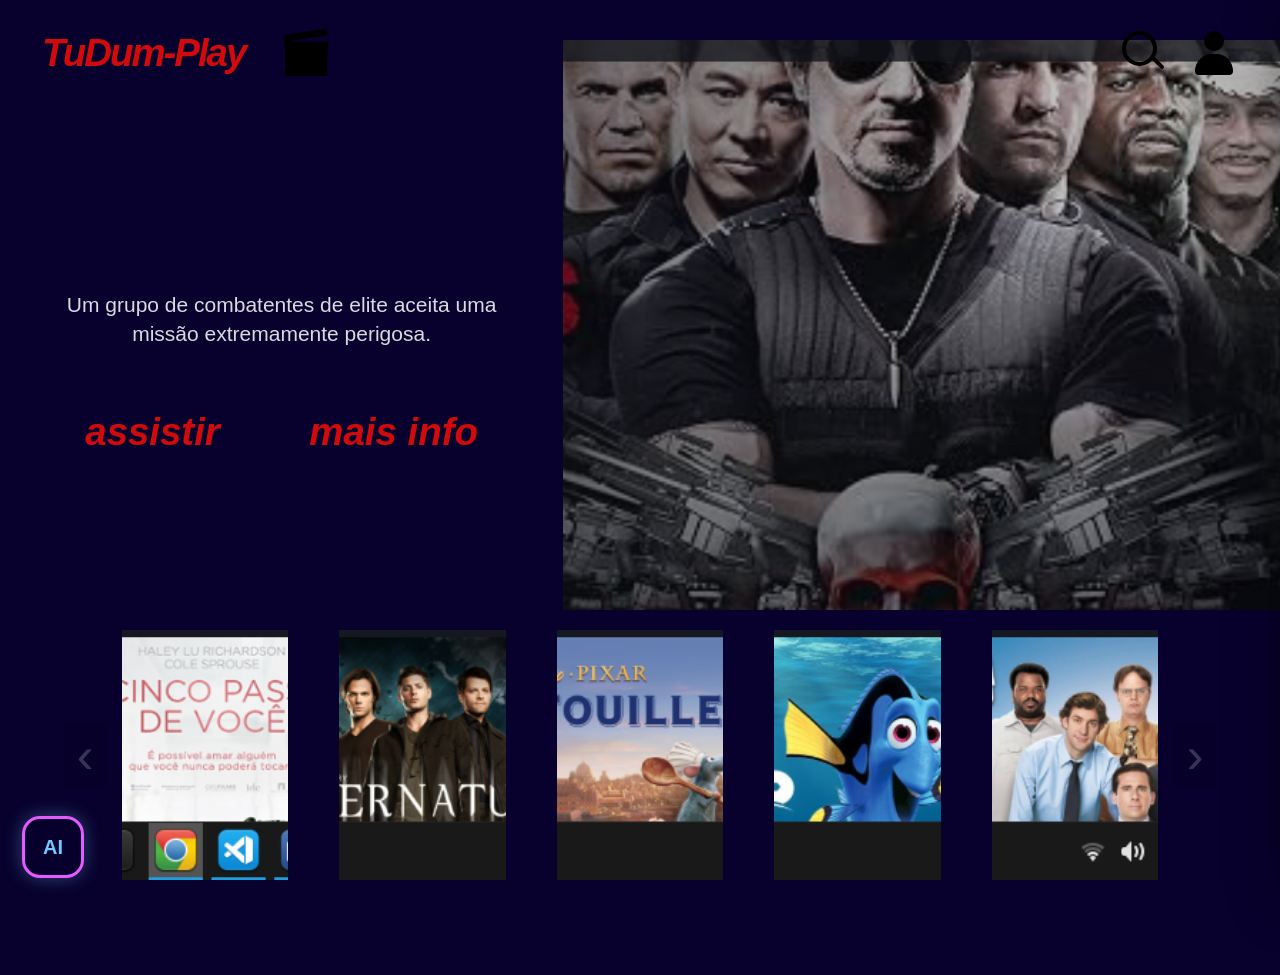
<file: Tudum-Play-Modelo-JS/index.html>
<!DOCTYPE html>
<html lang="pt-BR">
<head>
  <meta charset="UTF-8">
  <meta name="viewport" content="width=device-width, initial-scale=1.0">
  <title>Tudum-Play</title>
  <link rel="stylesheet" href="style.css">
</head>
<body>

<header class="topbar">
  <a class="logo" href="#">TuDum-Play</a>
  <span class="clapper">🎬</span>

  <div class="header-actions">
    <button id="searchButton" class="icon-btn search-icon" aria-label="Pesquisar"></button>
    <button id="profileButton" class="icon-btn user-icon" aria-label="Abrir assistente" aria-expanded="false"></button>
  </div>
</header>

<div id="searchBox" class="search-box">
  <div class="search-row">
    <input id="searchInput" type="search" placeholder="Pesquisar filmes e séries...">
    <button id="closeSearch" type="button">×</button>
  </div>
  <div id="searchResults" class="search-results"></div>
</div>

<main>
  <section class="hero">
    <div class="hero-copy">
      <p class="eyebrow">TUDUM-PLAY APRESENTA</p>
      <h1 id="featuredTitle"></h1>
      <p id="featuredSubtitle" class="meta"></p>
      <p id="featuredDescription" class="description"></p>

      <div class="hero-actions">
        <button id="watchButton" class="action-link" type="button">assistir</button>
        <button id="infoButton" class="action-link" type="button">mais info</button>
      </div>
    </div>

    <div id="featuredPoster" class="hero-image" role="img"></div>
  </section>

  <section class="catalog">
    <div class="catalog-heading">
      <h2>Populares agora</h2>
      <p>Clique em um título para colocá-lo em destaque.</p>
    </div>

    <div class="carousel-wrap">
      <button class="carousel-button previous" type="button" aria-label="Anterior">‹</button>
      <div id="movieCarousel" class="cards"></div>
      <button class="carousel-button next" type="button" aria-label="Próximo">›</button>
    </div>
  </section>
</main>

<!-- Painel do assistente -->
<div id="overlay" class="overlay" hidden></div>

<aside id="assistantPanel" class="assistant-panel" aria-hidden="true">
  <div class="panel-header">
    <h2>TuDum AI</h2>
    <button id="closeButton" type="button" aria-label="Fechar">×</button>
  </div>

  <p class="panel-intro">Peça uma recomendação de acordo com o que você quer assistir.</p>

  <div class="suggestions">
    <button type="button" data-message="Quero uma animação">animação</button>
    <button type="button" data-message="Quero ação">ação</button>
    <button type="button" data-message="Quero romance">romance</button>
    <button type="button" data-message="Quero uma comédia">comédia</button>
  </div>

  <div class="recommendation">
    <div id="resultPoster" class="result-poster"></div>
    <div class="result-content">
      <h3 id="resultTitle">Sua recomendação</h3>
      <p id="resultDetails"></p>
      <p id="resultDescription"></p>
      <button id="resultWatch" type="button">onde assistir</button>
    </div>
  </div>

  <form id="messageForm" class="message-form">
    <input id="messageInput" type="text" placeholder="Ex.: quero um filme de ação" autocomplete="off">
    <button type="submit">Enviar</button>
  </form>
</aside>

<!-- Modal -->
<div id="modal" class="modal" hidden>
  <div class="modal-card" role="dialog" aria-modal="true">
    <div class="modal-header">
      <h2 id="modalTitle"></h2>
      <button id="modalClose" type="button" aria-label="Fechar">×</button>
    </div>
    <div id="modalBody"></div>
  </div>
</div>

<div class="ai-badge">AI</div>

<script src="script.js"></script>
</body>
</html>
</file>
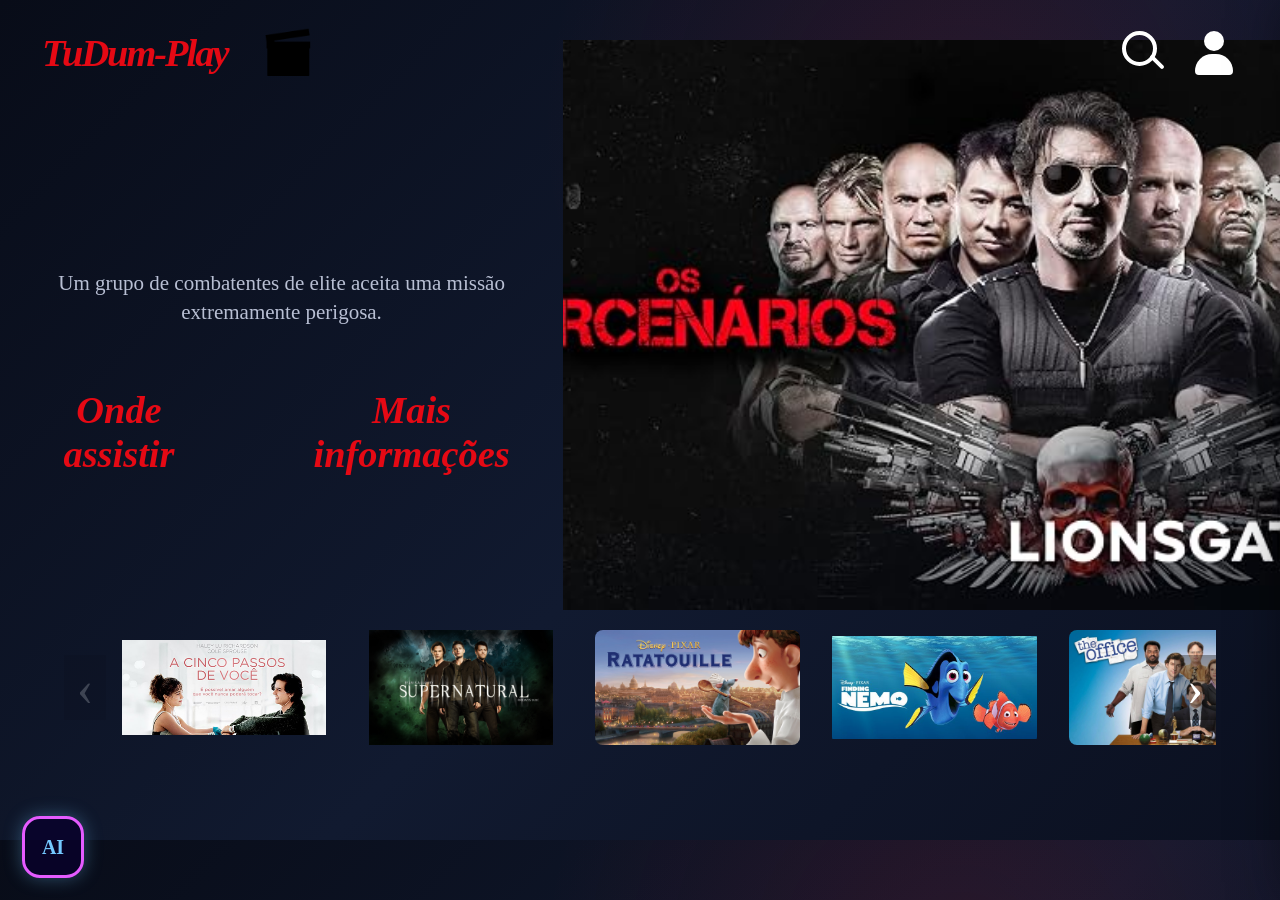
<file: Tudum-Play-main/Tudum-Play-Modelo-JS/index.html>
<!DOCTYPE html>
<html lang="pt-BR">
<head>
  <meta charset="UTF-8">
  <meta name="viewport" content="width=device-width, initial-scale=1.0">
  <title>Tudum-Play</title>
  <link rel="stylesheet" href="style.css">
</head>
<body>

<header class="topbar">
  <a class="logo" href="#">TuDum-Play</a>
  <span class="clapper">🎬</span>

  <div class="header-actions">
    <button id="searchButton" class="icon-btn search-icon" aria-label="Pesquisar"></button>
    <button id="profileButton" class="icon-btn user-icon" aria-label="Abrir assistente" aria-expanded="false"></button>
  </div>
</header>

<div id="searchBox" class="search-box">
  <div class="search-row">
    <input id="searchInput" type="search" placeholder="Pesquisar filmes e séries...">
    <button id="closeSearch" type="button">×</button>
  </div>
  <div id="searchResults" class="search-results"></div>
</div>

<main>
  <section class="hero">
    <div class="hero-copy">
      <p class="eyebrow">TUDUM-PLAY APRESENTA</p>
      <h1 id="featuredTitle"></h1>
      <p id="featuredSubtitle" class="meta"></p>
      <p id="featuredDescription" class="description"></p>

      <div class="hero-actions">
        <button id="watchButton" class="action-link" type="button">Onde assistir</button>
        <button id="infoButton" class="action-link" type="button">Mais informações</button>
      </div>
    </div>

    <div id="featuredPoster" class="hero-image" role="img"></div>
  </section>

  <section class="catalog">
    <div class="catalog-heading">
      <h2>Populares agora</h2>
      <p>Clique em um título para colocá-lo em destaque.</p>
    </div>

    <div class="carousel-wrap">
      <button class="carousel-button previous" type="button" aria-label="Anterior">‹</button>
      <div id="movieCarousel" class="cards"></div>
      <button class="carousel-button next" type="button" aria-label="Próximo">›</button>
    </div>
  </section>
</main>

<!-- Painel do assistente -->
<div id="overlay" class="overlay" hidden></div>

<aside id="assistantPanel" class="assistant-panel" aria-hidden="true">
  <div class="panel-header">
    <h2>TuDum AI</h2>
    <button id="closeButton" type="button" aria-label="Fechar">×</button>
  </div>

  <p class="panel-intro">Peça uma recomendação de acordo com o que você quer assistir.</p>

  <div class="suggestions">
    <button type="button" data-message="Quero uma animação">Animação</button>
    <button type="button" data-message="Quero ação">Ação</button>
    <button type="button" data-message="Quero romance">Romance</button>
    <button type="button" data-message="Quero uma comédia">Comédia</button>
  </div>

  <div class="recommendation">
    <div id="resultPoster" class="result-poster"></div>
    <div class="result-content">
      <h3 id="resultTitle">Sua recomendação</h3>
      <p id="resultDetails"></p>
      <p id="resultDescription"></p>
      <button id="resultWatch" type="button">onde assistir</button>
    </div>
  </div>

  <form id="messageForm" class="message-form">
    <input id="messageInput" type="text" placeholder="Ex.: quero um filme de ação" autocomplete="off">
    <button type="submit">Enviar</button>
  </form>
</aside>

<!-- Modal -->
<div id="modal" class="modal" hidden>
  <div class="modal-card" role="dialog" aria-modal="true">
    <div class="modal-header">
      <h2 id="modalTitle"></h2>
      <button id="modalClose" type="button" aria-label="Fechar">×</button>
    </div>
    <div id="modalBody"></div>
  </div>
</div>

<div class="ai-badge">AI</div>

<script src="script.js"></script>
</body>
</html>
</file>
<file: Tudum-Play-Modelo-JS/style.css>
* {
  margin: 0;
  padding: 0;
  box-sizing: border-box;
}

:root {
  --bg: #08002d;
  --bg2: #0d043d;
  --red: #d10b0b;
  --text: #f4f1f1;
  --muted: #ddd8df;
  --panel: #11094a;
}

body {
  min-height: 100vh;
  background: var(--bg);
  color: var(--text);
  font-family: Arial, Helvetica, sans-serif;
  overflow-x: hidden;
}

button, input {
  font: inherit;
}

.topbar {
  height: 105px;
  width: 100%;
  display: flex;
  align-items: center;
  padding: 0 42px;
  position: absolute;
  top: 0;
  left: 0;
  z-index: 30;
}

.logo {
  color: var(--red);
  font-size: clamp(34px, 3vw, 58px);
  font-weight: 800;
  font-style: italic;
  text-decoration: none;
  letter-spacing: -2px;
}

.clapper {
  font-size: 43px;
  margin-left: 34px;
  filter: grayscale(1) brightness(0);
}

.header-actions {
  margin-left: auto;
  display: flex;
  gap: 22px;
  align-items: center;
}

.icon-btn {
  border: 0;
  background: transparent;
  width: 48px;
  height: 48px;
  position: relative;
  cursor: pointer;
}

.search-icon::before {
  content: "";
  position: absolute;
  width: 27px;
  height: 27px;
  border: 4px solid #000;
  border-radius: 50%;
  top: 2px;
  left: 2px;
}

.search-icon::after {
  content: "";
  position: absolute;
  width: 18px;
  height: 4px;
  background: #000;
  transform: rotate(45deg);
  left: 28px;
  top: 31px;
  border-radius: 3px;
}

.user-icon::before {
  content: "";
  position: absolute;
  width: 20px;
  height: 20px;
  background: #000;
  border-radius: 50%;
  top: 2px;
  left: 14px;
}

.user-icon::after {
  content: "";
  position: absolute;
  width: 38px;
  height: 21px;
  background: #000;
  border-radius: 22px 22px 5px 5px;
  left: 5px;
  top: 25px;
}

.search-box {
  position: fixed;
  right: 35px;
  top: 82px;
  width: min(460px, calc(100vw - 40px));
  background: #fff;
  color: #111;
  padding: 14px;
  border-radius: 10px;
  z-index: 50;
  box-shadow: 0 14px 40px rgba(0,0,0,.35);
  display: none;
}

.search-box.open {
  display: block;
}

.search-row {
  display: flex;
  gap: 8px;
}

.search-row input {
  flex: 1;
  border: 1px solid #bbb;
  border-radius: 7px;
  padding: 10px 12px;
  outline: none;
}

.search-row button {
  border: 0;
  background: #eee;
  border-radius: 7px;
  width: 40px;
  cursor: pointer;
  font-size: 24px;
}

.search-results {
  margin-top: 8px;
}

.search-result {
  padding: 10px;
  cursor: pointer;
  border-radius: 6px;
}

.search-result:hover {
  background: #eee;
}

.hero {
  min-height: 570px;
  display: grid;
  grid-template-columns: 44% 56%;
  position: relative;
  padding-top: 40px;
}

.hero-copy {
  min-height: 570px;
  display: flex;
  flex-direction: column;
  justify-content: center;
  align-items: center;
  text-align: center;
  padding: 95px 6% 35px;
}

.eyebrow {
  display: none;
}

.hero h1 {
  display: none;
}

.meta {
  display: none;
}

.description {
  max-width: 640px;
  color: var(--muted);
  font-size: clamp(21px, 1.55vw, 31px);
  line-height: 1.34;
  margin-top: 35px;
}

.hero-actions {
  width: 100%;
  display: flex;
  justify-content: center;
  gap: clamp(55px, 7vw, 105px);
  margin-top: 62px;
}

.action-link {
  border: 0;
  background: transparent;
  color: var(--red);
  cursor: pointer;
  font-size: clamp(35px, 3vw, 57px);
  font-weight: 800;
  font-style: italic;
  transition: transform .2s ease, color .2s ease;
}

.action-link:hover {
  transform: translateY(-3px);
  color: #ff2020;
}

.hero-image {
  height: 570px;
  overflow: hidden;
  background-size: cover;
  background-position: center;
  background-repeat: no-repeat;
}

.catalog {
  padding: 20px 5% 95px;
}

.catalog-heading {
  display: none;
}

.carousel-wrap {
  position: relative;
  display: flex;
  align-items: center;
}

.cards {
  width: 100%;
  display: flex;
  gap: clamp(28px, 4vw, 78px);
  overflow-x: auto;
  scroll-behavior: smooth;
  scrollbar-width: none;
  padding: 0 5%;
}

.cards::-webkit-scrollbar {
  display: none;
}

.card {
  flex: 0 0 clamp(150px, 13vw, 245px);
  position: relative;
  cursor: pointer;
  outline: none;
}

.card img {
  display: block;
  width: 100%;
  aspect-ratio: 2 / 3;
  object-fit: cover;
  object-position: top;
  transition: transform .25s ease, filter .25s ease;
}

.card-title {
  position: absolute;
  left: 0;
  right: 0;
  bottom: 0;
  padding: 50px 10px 12px;
  color: white;
  font-size: 17px;
  background: linear-gradient(transparent, rgba(0,0,0,.9));
  opacity: 0;
  transition: opacity .25s ease;
}

.card:hover img,
.card:focus img {
  transform: translateY(-7px);
  filter: brightness(.78);
}

.card:hover .card-title,
.card:focus .card-title {
  opacity: 1;
}

.carousel-button {
  position: absolute;
  z-index: 5;
  width: 42px;
  height: 65px;
  border: 0;
  background: rgba(0,0,0,.35);
  color: white;
  font-size: 50px;
  line-height: 1;
  cursor: pointer;
}

.carousel-button.previous {
  left: 0;
}

.carousel-button.next {
  right: 0;
}

.carousel-button:disabled {
  opacity: .2;
  cursor: default;
}

.overlay {
  position: fixed;
  inset: 0;
  background: rgba(0,0,0,.58);
  z-index: 40;
}

.assistant-panel {
  position: fixed;
  top: 0;
  right: 0;
  width: min(430px, 92vw);
  height: 100vh;
  background: var(--panel);
  z-index: 45;
  padding: 28px;
  transform: translateX(105%);
  transition: transform .3s ease;
  box-shadow: -20px 0 50px rgba(0,0,0,.4);
  overflow-y: auto;
}

.assistant-panel.open {
  transform: translateX(0);
}

.panel-header,
.modal-header {
  display: flex;
  align-items: center;
  justify-content: space-between;
}

.panel-header h2 {
  color: var(--red);
  font-style: italic;
}

.panel-header button,
.modal-header button {
  border: 0;
  background: transparent;
  color: white;
  font-size: 32px;
  cursor: pointer;
}

.panel-intro {
  margin-top: 14px;
  color: var(--muted);
  line-height: 1.5;
}

.suggestions {
  display: flex;
  flex-wrap: wrap;
  gap: 8px;
  margin: 20px 0;
}

.suggestions button,
#resultWatch,
.message-form button {
  border: 0;
  border-radius: 7px;
  background: var(--red);
  color: white;
  padding: 9px 13px;
  cursor: pointer;
}

.recommendation {
  display: grid;
  grid-template-columns: 110px 1fr;
  gap: 15px;
  margin-top: 20px;
}

.result-poster {
  width: 110px;
  aspect-ratio: 2 / 3;
  background-size: cover;
  background-position: center;
}

.result-content h3 {
  margin-bottom: 8px;
}

.result-content p {
  color: var(--muted);
  font-size: 14px;
  line-height: 1.4;
  margin-bottom: 9px;
}

.message-form {
  display: flex;
  gap: 7px;
  margin-top: 25px;
}

.message-form input {
  min-width: 0;
  flex: 1;
  border: 0;
  border-radius: 7px;
  padding: 11px;
}

.modal {
  position: fixed;
  inset: 0;
  z-index: 60;
  background: rgba(0,0,0,.7);
  display: grid;
  place-items: center;
  padding: 20px;
}

.modal[hidden],
.overlay[hidden] {
  display: none;
}

.modal-card {
  width: min(560px, 95vw);
  background: #fff;
  color: #171717;
  border-radius: 12px;
  padding: 24px;
}

.modal-header button {
  color: #111;
}

.platform-list {
  display: grid;
  gap: 10px;
  margin-top: 20px;
}

.platform-list a {
  display: block;
  color: #fff;
  background: var(--red);
  padding: 12px;
  border-radius: 7px;
  text-decoration: none;
}

.info-text {
  margin-top: 16px;
  line-height: 1.55;
}

.ai-badge {
  position: fixed;
  left: 22px;
  bottom: 22px;
  width: 62px;
  height: 62px;
  border: 3px solid #e55bff;
  border-radius: 18px;
  display: grid;
  place-items: center;
  color: #74c8ff;
  font-size: 20px;
  font-weight: 900;
  background: rgba(8,0,45,.75);
  box-shadow: 0 0 18px rgba(116,200,255,.35);
  z-index: 25;
}

@media (max-width: 1000px) {
  .hero {
    grid-template-columns: 1fr;
    padding-top: 80px;
  }

  .hero-copy {
    min-height: auto;
    padding: 95px 25px 45px;
  }

  .hero-image {
    height: 420px;
  }
}

@media (max-width: 650px) {
  .topbar {
    padding: 0 20px;
  }

  .logo {
    font-size: 32px;
  }

  .clapper {
    font-size: 30px;
    margin-left: 12px;
  }

  .description {
    font-size: 20px;
  }

  .hero-actions {
    gap: 35px;
    margin-top: 45px;
  }

  .action-link {
    font-size: 34px;
  }

  .hero-image {
    height: 300px;
  }

  .card {
    flex-basis: 155px;
  }
}
</file>
<file: Tudum-Play-main/Tudum-Play-Modelo-JS/style.css>
* {
  margin: 0;
  padding: 0;
  box-sizing: border-box;
}

:root {
  --bg: #0b1020;
  --bg2: #121a2f;
  --red: #e50914;
  --text: #f5f7ff;
  --muted: #b8bfd3;
  --panel: #17213a;
}

body {
  background:
    radial-gradient(circle at 75% 15%, rgba(229, 9, 20, .12), transparent 35%),
    linear-gradient(135deg, #080c18, #111a30 55%, #0b1020);
  color: var(--text);
}

button,
input {
  font: inherit;
}

.topbar {
  height: 105px;
  width: 100%;
  display: flex;
  align-items: center;
  padding: 0 42px;
  position: absolute;
  top: 0;
  left: 0;
  z-index: 30;
}

.logo {
  color: var(--red);
  font-size: clamp(34px, 3vw, 58px);
  font-weight: 800;
  font-style: italic;
  text-decoration: none;
  letter-spacing: -2px;
}

.clapper {
  font-size: 43px;
  margin-left: 34px;
  filter: grayscale(1) brightness(0);
}

.header-actions {
  margin-left: auto;
  display: flex;
  gap: 22px;
  align-items: center;
}

.icon-btn {
  border: 0;
  background: transparent;
  width: 48px;
  height: 48px;
  position: relative;
  cursor: pointer;
}

.search-icon::before {
  content: "";
  position: absolute;
  width: 27px;
  height: 27px;
  border: 4px solid #fff;
  border-radius: 50%;
  top: 2px;
  left: 2px;
}

.search-icon::after {
  content: "";
  position: absolute;
  width: 18px;
  height: 4px;
  background: #fff;
  transform: rotate(45deg);
  left: 28px;
  top: 31px;
  border-radius: 3px;
}

.user-icon::before {
  content: "";
  position: absolute;
  width: 20px;
  height: 20px;
  background: #fff;
  border-radius: 50%;
  top: 2px;
  left: 14px;
}

.user-icon::after {
  content: "";
  position: absolute;
  width: 38px;
  height: 21px;
  background: #fff;
  border-radius: 22px 22px 5px 5px;
  left: 5px;
  top: 25px;
}

.search-box {
  position: fixed;
  right: 35px;
  top: 82px;
  width: min(460px, calc(100vw - 40px));
  background: #fff;
  color: #111;
  padding: 14px;
  border-radius: 10px;
  z-index: 50;
  box-shadow: 0 14px 40px rgba(0, 0, 0, .35);
  display: none;
}

.search-box.open {
  color: #eee;
  display: block;
}

.search-row {
  display: flex;
  gap: 8px;
}

.search-row input {
  flex: 1;
  border: 1px solid #bbb;
  border-radius: 7px;
  padding: 10px 12px;
  outline: none;
}

.search-row button {
  border: 0;
  background: #eee;
  border-radius: 7px;
  width: 40px;
  cursor: pointer;
  font-size: 24px;
}

.search-results {
  margin-top: 8px;
  color: #000 !important;
}

.search-result {
  padding: 10px;
  cursor: pointer;
  border-radius: 6px;
}

.search-result:hover {
  background: #eee;
}


/* =========================================
   HERO
   ========================================= */

.hero {
  min-height: 570px;
  display: grid;
  grid-template-columns: 44% 56%;
  position: relative;
  padding-top: 40px;
}

.hero-copy {
  min-height: 570px;
  display: flex;
  flex-direction: column;
  justify-content: center;
  align-items: center;
  text-align: center;
  padding: 95px 6% 35px;
}

.eyebrow {
  display: none;
}

.hero h1 {
  display: none;
}

.meta {
  display: none;
}

.description {
  max-width: 640px;
  color: var(--muted);
  font-size: clamp(21px, 1.55vw, 31px);
  line-height: 1.34;
  margin-top: 35px;
}

.hero-actions {
  width: 100%;
  display: flex;
  justify-content: center;
  gap: clamp(55px, 7vw, 105px);
  margin-top: 62px;
}

.action-link {
  border: 0;
  background: transparent;
  color: var(--red);
  cursor: pointer;
  font-size: clamp(35px, 3vw, 57px);
  font-weight: 800;
  font-style: italic;
  transition: transform .2s ease, color .2s ease;
}

.action-link:hover {
  transform: translateY(-3px);
  color: #ff2020;
}

.hero-image {
  height: 570px;
  overflow: hidden;
  background-size: cover;
  background-position: center;
  background-repeat: no-repeat;
}


/* =========================================
   CATÁLOGO
   ========================================= */

.catalog {
  padding: 20px 5% 95px;
}

.catalog-heading {
  display: none;
}

.carousel-wrap {
  position: relative;
  display: flex;
  align-items: center;
}

.cards {
  width: 100%;
  display: flex;

  /* Espaçamento entre os posters */
  gap: clamp(20px, 2.5vw, 45px);

  overflow-x: auto;
  scroll-behavior: smooth;
  scrollbar-width: none;

  padding: 0 5%;
}

.cards::-webkit-scrollbar {
  display: none;
}


/* =========================================
   POSTERS
   ========================================= */

.card {
  /*
    Posters maiores:
    mínimo: 190px
    tamanho proporcional: 16vw
    máximo: 310px
  */
  flex: 0 0 clamp(190px, 16vw, 310px);

  position: relative;
  cursor: pointer;
  outline: none;

  overflow: hidden;
  border-radius: 8px;
}

.card img {
  display: block;

  width: 100%;

  /*
    Mantém o formato vertical dos posters
  */
  aspect-ratio: 2 / 3;

  /*
    Preenche todo o poster sem deixar
    barras pretas nas laterais.
  */
  object-fit: cover;

  /*
    Mantém a parte superior da arte visível.
  */
  object-position: center;

  transition:
    transform .25s ease,
    filter .25s ease;
}

.card-title {
  position: absolute;
  left: 0;
  right: 0;
  bottom: 0;

  padding: 50px 10px 12px;

  color: white;
  font-size: 17px;

  background:
    linear-gradient(
      transparent,
      rgba(0, 0, 0, .9)
    );

  opacity: 0;

  transition:
    opacity .25s ease;
}

.card:hover img,
.card:focus img {
  transform: translateY(-7px);
  filter: brightness(.78);
}

.card:hover .card-title,
.card:focus .card-title {
  opacity: 1;
}


/* =========================================
   BOTÕES DO CARROSSEL
   ========================================= */

.carousel-button {
  position: absolute;
  z-index: 5;

  width: 42px;
  height: 65px;

  border: 0;

  background: rgba(0, 0, 0, .35);

  color: white;

  font-size: 50px;
  line-height: 1;

  cursor: pointer;
}

.carousel-button.previous {
  left: 0;
}

.carousel-button.next {
  right: 0;
}

.carousel-button:disabled {
  opacity: .2;
  cursor: default;
}


/* =========================================
   ASSISTENTE
   ========================================= */

.overlay {
  position: fixed;
  inset: 0;
  background: rgba(0, 0, 0, .58);
  z-index: 40;
}

.assistant-panel {
  position: fixed;
  top: 0;
  right: 0;

  width: min(430px, 92vw);
  height: 100vh;

  background: var(--panel);

  z-index: 45;

  padding: 28px;

  transform: translateX(105%);

  transition:
    transform .3s ease;

  box-shadow:
    -20px 0 50px rgba(0, 0, 0, .4);

  overflow-y: auto;
}

.assistant-panel.open {
  transform: translateX(0);
}

.panel-header,
.modal-header {
  display: flex;
  align-items: center;
  justify-content: space-between;
}

.panel-header h2 {
  color: var(--red);
  font-style: italic;
}

.panel-header button,
.modal-header button {
  border: 0;
  background: transparent;
  color: white;
  font-size: 32px;
  cursor: pointer;
}

.panel-intro {
  margin-top: 14px;
  color: var(--muted);
  line-height: 1.5;
}

.suggestions {
  display: flex;
  flex-wrap: wrap;
  gap: 8px;
  margin: 20px 0;
}

.suggestions button,
#resultWatch,
.message-form button {
  border: 0;
  border-radius: 7px;
  background: var(--red);
  color: white;
  padding: 9px 13px;
  cursor: pointer;
}

.recommendation {
  display: grid;
  grid-template-columns: 110px 1fr;
  gap: 15px;
  margin-top: 20px;
}

.result-poster {
  width: 110px;
  aspect-ratio: 2 / 3;
  background-size: cover;
  background-position: center;
}

.result-content h3 {
  margin-bottom: 8px;
}

.result-content p {
  color: var(--muted);
  font-size: 14px;
  line-height: 1.4;
  margin-bottom: 9px;
}

.message-form {
  display: flex;
  gap: 7px;
  margin-top: 25px;
}

.message-form input {
  min-width: 0;
  flex: 1;
  border: 0;
  border-radius: 7px;
  padding: 11px;
}


/* =========================================
   MODAL
   ========================================= */

.modal {
  position: fixed;
  inset: 0;

  z-index: 60;

  background: rgba(0, 0, 0, .7);

  display: grid;
  place-items: center;

  padding: 20px;
}

.modal[hidden],
.overlay[hidden] {
  display: none;
}

.modal-card {
  width: min(560px, 95vw);

  background: #fff;
  color: #171717;

  border-radius: 12px;

  padding: 24px;
}

.modal-header button {
  color: #111;
}

.platform-list {
  display: grid;
  gap: 10px;
  margin-top: 20px;
}

.platform-list a {
  display: block;

  color: #fff;
  background: var(--red);

  padding: 12px;

  border-radius: 7px;

  text-decoration: none;
}

.info-text {
  margin-top: 16px;
  line-height: 1.55;
}


/* =========================================
   BOTÃO AI
   ========================================= */

.ai-badge {
  position: fixed;

  left: 22px;
  bottom: 22px;

  width: 62px;
  height: 62px;

  border: 3px solid #e55bff;
  border-radius: 18px;

  display: grid;
  place-items: center;

  color: #74c8ff;

  font-size: 20px;
  font-weight: 900;

  background: rgba(8, 0, 45, .75);

  box-shadow:
    0 0 18px rgba(116, 200, 255, .35);

  z-index: 25;
}


/* =========================================
   TABLET
   ========================================= */

@media (max-width: 1000px) {

  .hero {
    grid-template-columns: 1fr;
    padding-top: 80px;
  }

  .hero-copy {
    min-height: auto;
    padding: 95px 25px 45px;
  }

  .hero-image {
    height: 420px;
  }

}


/* =========================================
   CELULAR
   ========================================= */

@media (max-width: 650px) {

  .topbar {
    padding: 0 20px;
  }

  .logo {
    font-size: 32px;
  }

  .clapper {
    font-size: 30px;
    margin-left: 12px;
  }

  .description {
    font-size: 20px;
  }

  .hero-actions {
    gap: 35px;
    margin-top: 45px;
  }

  .action-link {
    font-size: 34px;
  }

  .hero-image {
    height: 300px;
  }

 
  .card {
    flex-basis: 190px;
  }

  
  .cards {
    gap: 18px;
    padding: 0 4%;
  }

}
</file>
